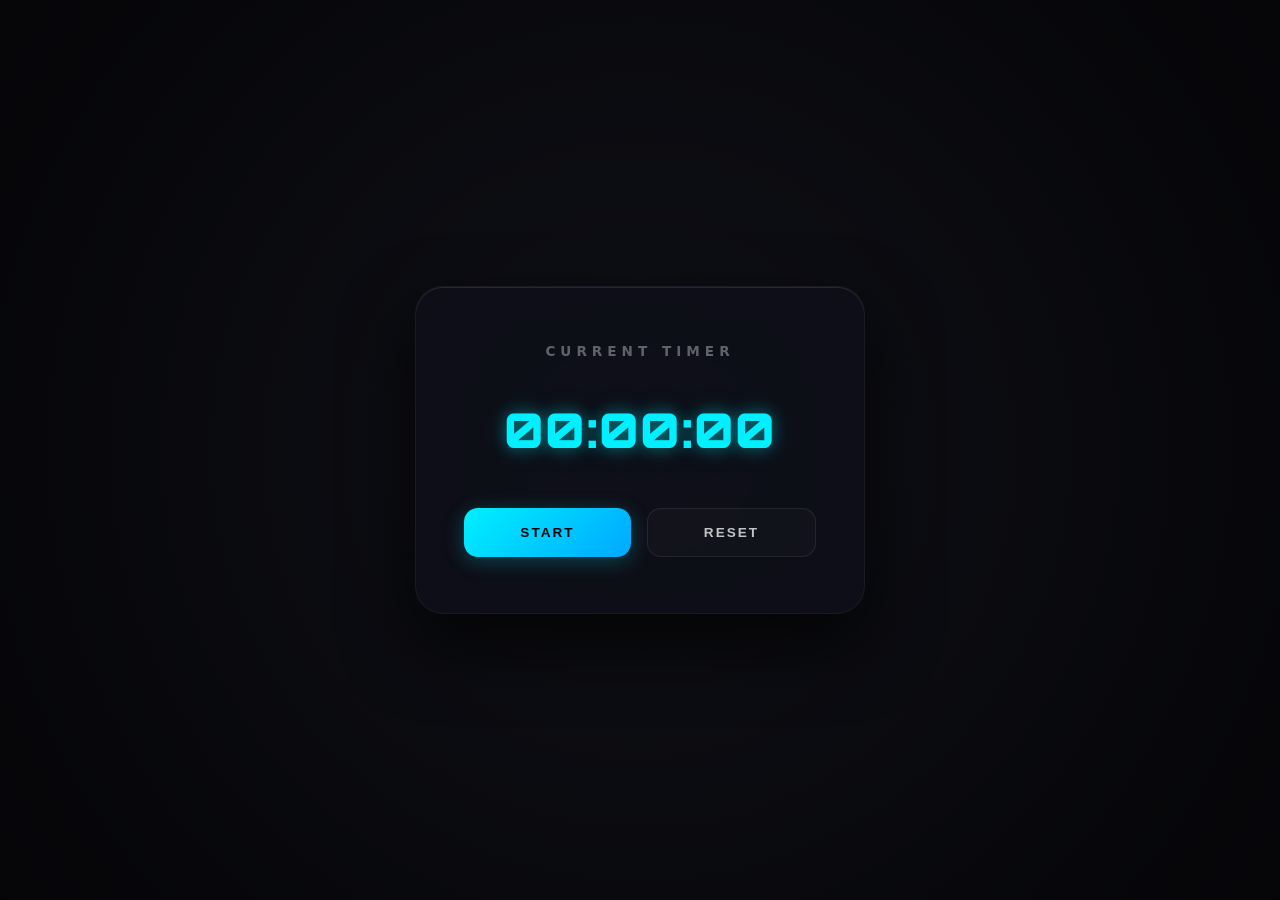
<file: DigitalTimer/index.html>
<!DOCTYPE html>
<html lang="en">
<head>
    <meta charset="UTF-8">
    <meta name="viewport" content="width=device-width, initial-scale=1.0">
    <title>Digital Countdown Timer</title>
    <!-- Importing the digital clock font -->
    <link rel="preconnect" href="https://fonts.googleapis.com">
    <link rel="preconnect" href="https://fonts.gstatic.com" crossorigin>
    <link href="https://fonts.googleapis.com/css2?family=Orbitron:wght@400..900&display=swap" rel="stylesheet">
    <link rel="stylesheet" href="style.css">
</head>
<body>
    <div class="timer-container">
        <h1>Current Timer</h1>
        
        <!-- The main glowing digital display -->
        <div class="time-display" id="display">00:00:00</div>
        
        <div class="controls">
            <button id="start-btn">START</button>
            <button id="reset-btn">RESET</button>
        </div>
    </div>

    <script src="script.js"></script>
</body>
</html>
</file>
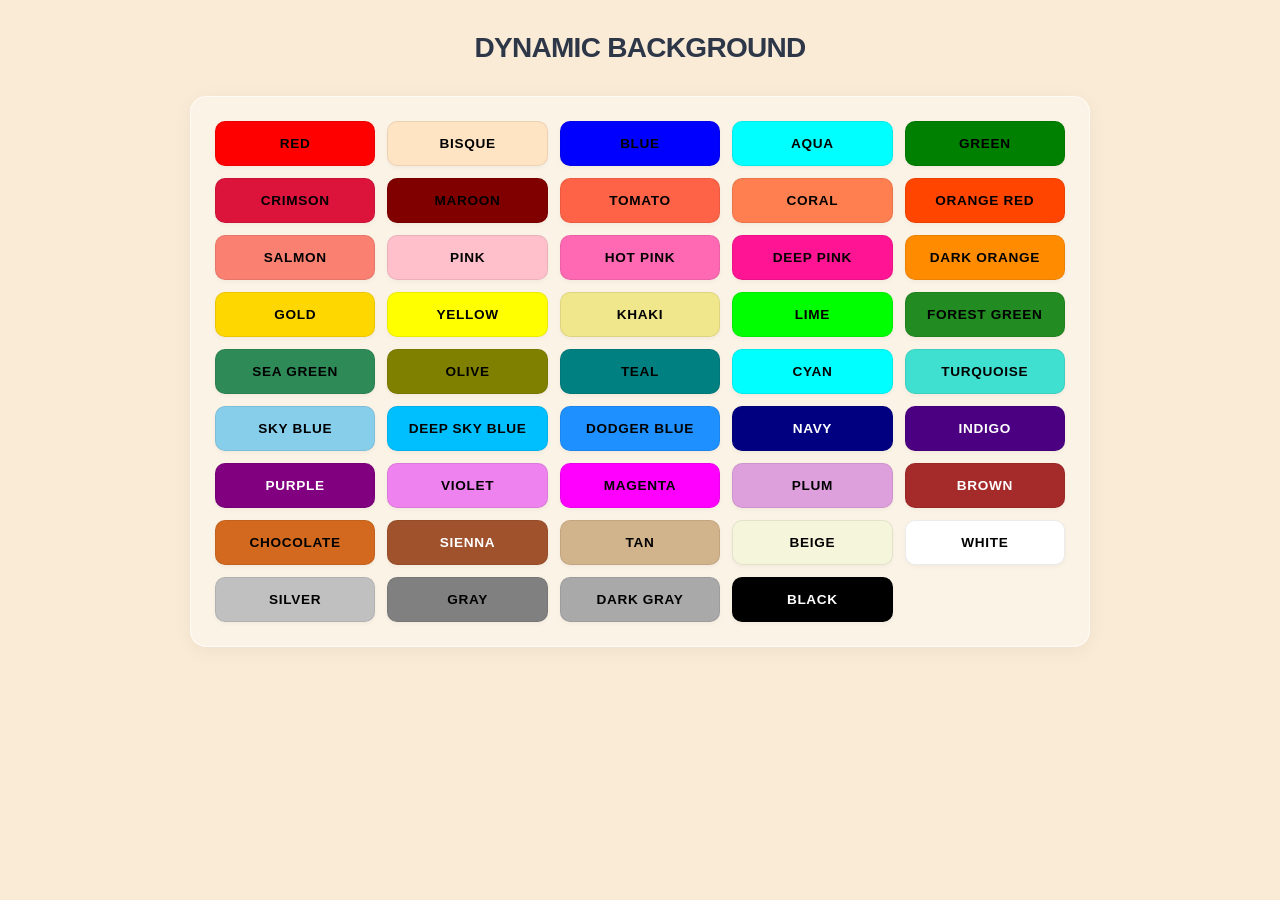
<file: Dynamic-Background/index.html>
<!DOCTYPE html>
<html lang="en">

<head>
    <meta charset="UTF-8">
    <meta name="viewport" content="width=device-width, initial-scale=1.0">
    <title>Document</title>
    <link rel="stylesheet"href="style.css">
</head>

<body style="background-color: antiquewhite;">
    <h1>DYNAMIC BACKGROUND</h1>
    <div id="parent">
        <button id="red" style="background-color:red;">RED</button>
        <button id="bisque" style="background-color:bisque;">BISQUE</button>
        <button id="blue" style="background-color:blue;">BLUE</button>
        <button id="aqua" style="background-color:aqua;">AQUA</button>
        <button id="green" style="background-color:green;">GREEN</button>
        <button id="crimson" style="background-color:crimson;">CRIMSON</button>
        <button id="maroon" style="background-color:maroon;">MAROON</button>
        <button id="tomato" style="background-color:tomato;">TOMATO</button>
        <button id="coral" style="background-color:coral;">CORAL</button>
        <button id="orangered" style="background-color:orangered;">ORANGE RED</button>
        <button id="salmon" style="background-color:salmon;">SALMON</button>
        <button id="pink" style="background-color:pink;">PINK</button>
        <button id="hotpink" style="background-color:hotpink;">HOT PINK</button>
        <button id="deeppink" style="background-color:deeppink;">DEEP PINK</button>

        <button id="darkorange" style="background-color:darkorange;">DARK ORANGE</button>
        <button id="gold" style="background-color:gold;">GOLD</button>
        <button id="yellow" style="background-color:yellow;">YELLOW</button>
        <button id="khaki" style="background-color:khaki;">KHAKI</button>

        <button id="lime" style="background-color:lime;">LIME</button>
        <button id="forestgreen" style="background-color:forestgreen;">FOREST GREEN</button>
        <button id="seagreen" style="background-color:seagreen;">SEA GREEN</button>
        <button id="olive" style="background-color:olive;">OLIVE</button>
        <button id="teal" style="background-color:teal;">TEAL</button>

        <button id="cyan" style="background-color:cyan;">CYAN</button>
        <button id="turquoise" style="background-color:turquoise;">TURQUOISE</button>
        <button id="skyblue" style="background-color:skyblue;">SKY BLUE</button>
        <button id="deepskyblue" style="background-color:deepskyblue;">DEEP SKY BLUE</button>
        <button id="dodgerblue" style="background-color:dodgerblue;">DODGER BLUE</button>
        <button id="navy" style="background-color:navy; color:white;">NAVY</button>

        <button id="indigo" style="background-color:indigo; color:white;">INDIGO</button>
        <button id="purple" style="background-color:purple; color:white;">PURPLE</button>
        <button id="violet" style="background-color:violet;">VIOLET</button>
        <button id="magenta" style="background-color:magenta;">MAGENTA</button>
        <button id="plum" style="background-color:plum;">PLUM</button>

        <button id="brown" style="background-color:brown; color:white;">BROWN</button>
        <button id="chocolate" style="background-color:chocolate;">CHOCOLATE</button>
        <button id="sienna" style="background-color:sienna; color:white;">SIENNA</button>
        <button id="tan" style="background-color:tan;">TAN</button>
        <button id="beige" style="background-color:beige;">BEIGE</button>

        <button id="white" style="background-color:white;">WHITE</button>
        <button id="silver" style="background-color:silver;">SILVER</button>
        <button id="gray" style="background-color:gray;">GRAY</button>
        <button id="darkgray" style="background-color:darkgray;">DARK GRAY</button>
        <button id="black" style="background-color:black; color:white;">BLACK</button>
    </div>
    <script src="script.js"></script>
</body>

</html>
</file>
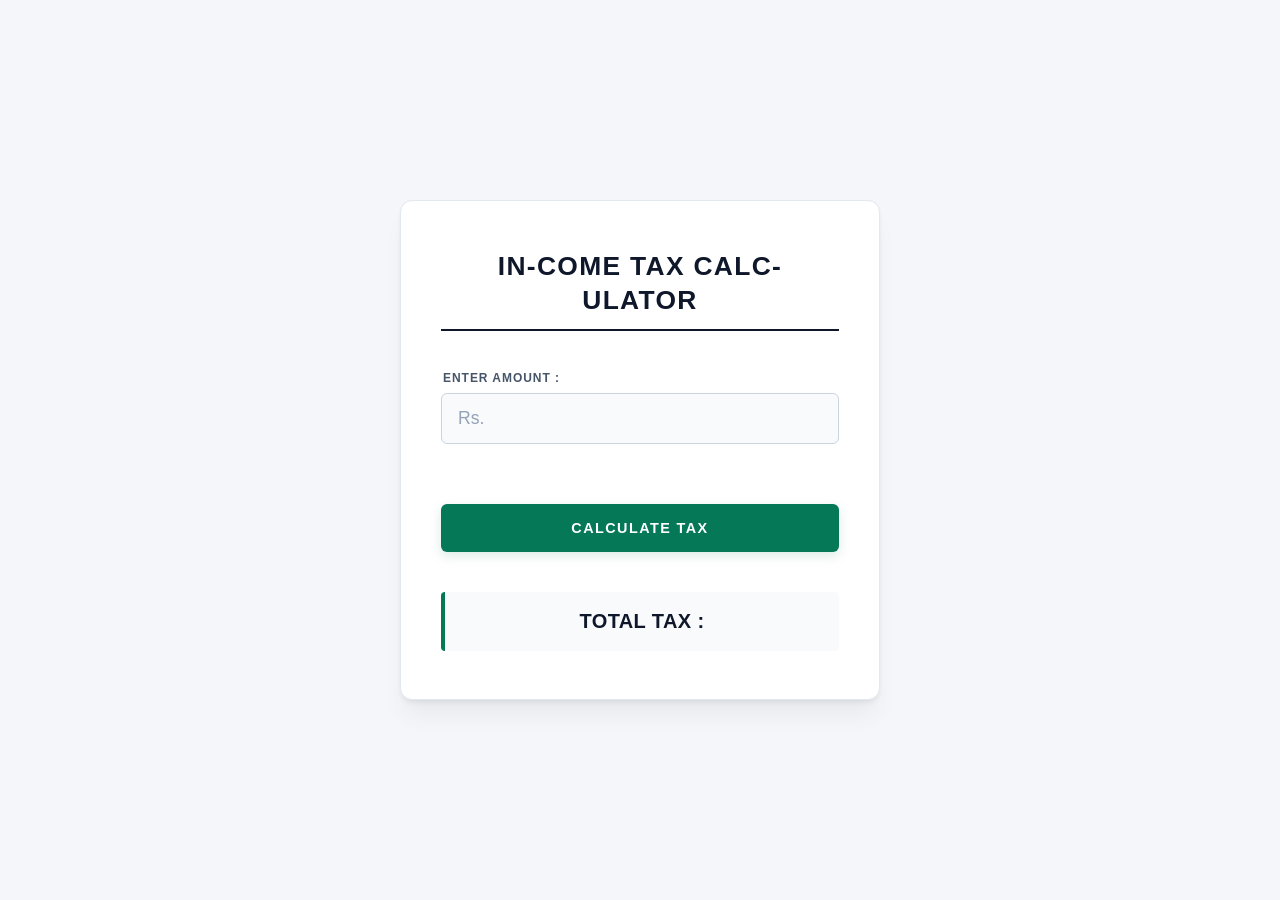
<file: IncomeTax/index.html>
<!DOCTYPE html>
<html lang="en">
<head>
    <meta charset="UTF-8">
    <meta name="viewport" content="width=device-width, initial-scale=1.0">
    <title>Document</title>
    <link rel="stylesheet"href="style.css">
</head>
<body>
    <div id="parent">
        <h1>IN-COME TAX CALC-ULATOR </h1>
        <form>
            <label for="income"> ENTER AMOUNT : </label>
            <input type="number" id ="income" name ="income"placeholder="Rs.">
            <br><br>
            <button type="submit">CALCULATE TAX  </button>
        </form>
    <h2>TOTAL TAX : </h2>
   </div>
<script src="script.js"></script> 
</body>
</html>
</file>
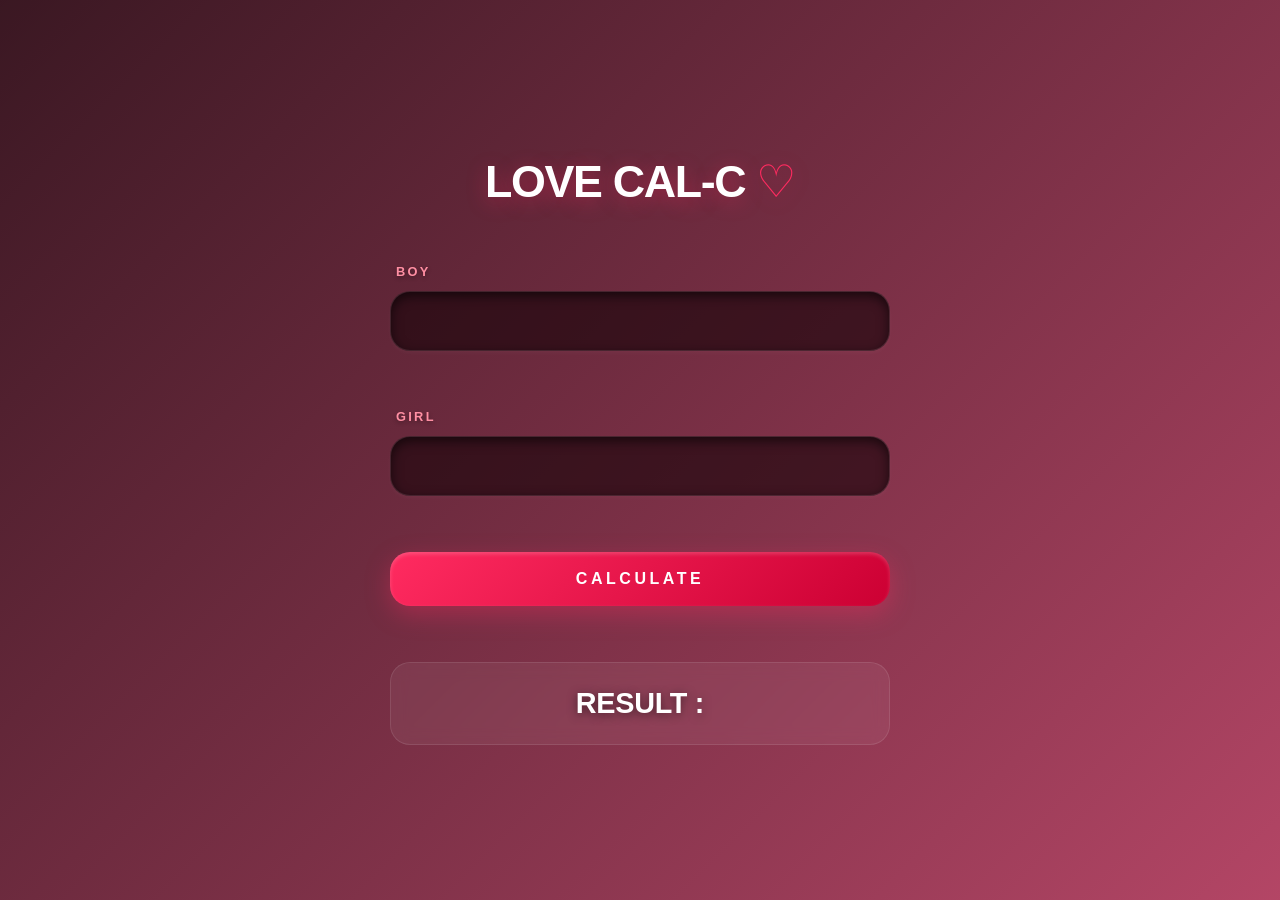
<file: LoveCalc/index.html>
<!DOCTYPE html>
<html lang="en">
<head>
    <meta charset="UTF-8">
    <meta name="viewport" content="width=device-width, initial-scale=1.0">
    <title>Document</title>
    <link rel ="stylesheet" href="style.css">
</head>
<body style="background-color:pink; color: rgb(18, 19, 20);display: flex;justify-content: center;align-items: center;height:100vh">
    <div id="parent">
         <form>
            <h1>LOVE CAL-C</h1>
            <label for="Boy">Boy</label>
            <input type="text"id="Boy"name="Boy">
            <br>
            <label for="Girl">Girl</label>
            <input type="text"id="Girl"name="Girl">
            <button type="submit">CALCULATE</button>
            <h2>RESULT : </h2>

         </form>
    </div>
    
</body>
<script src="script.js"></script>
</html>
</file>
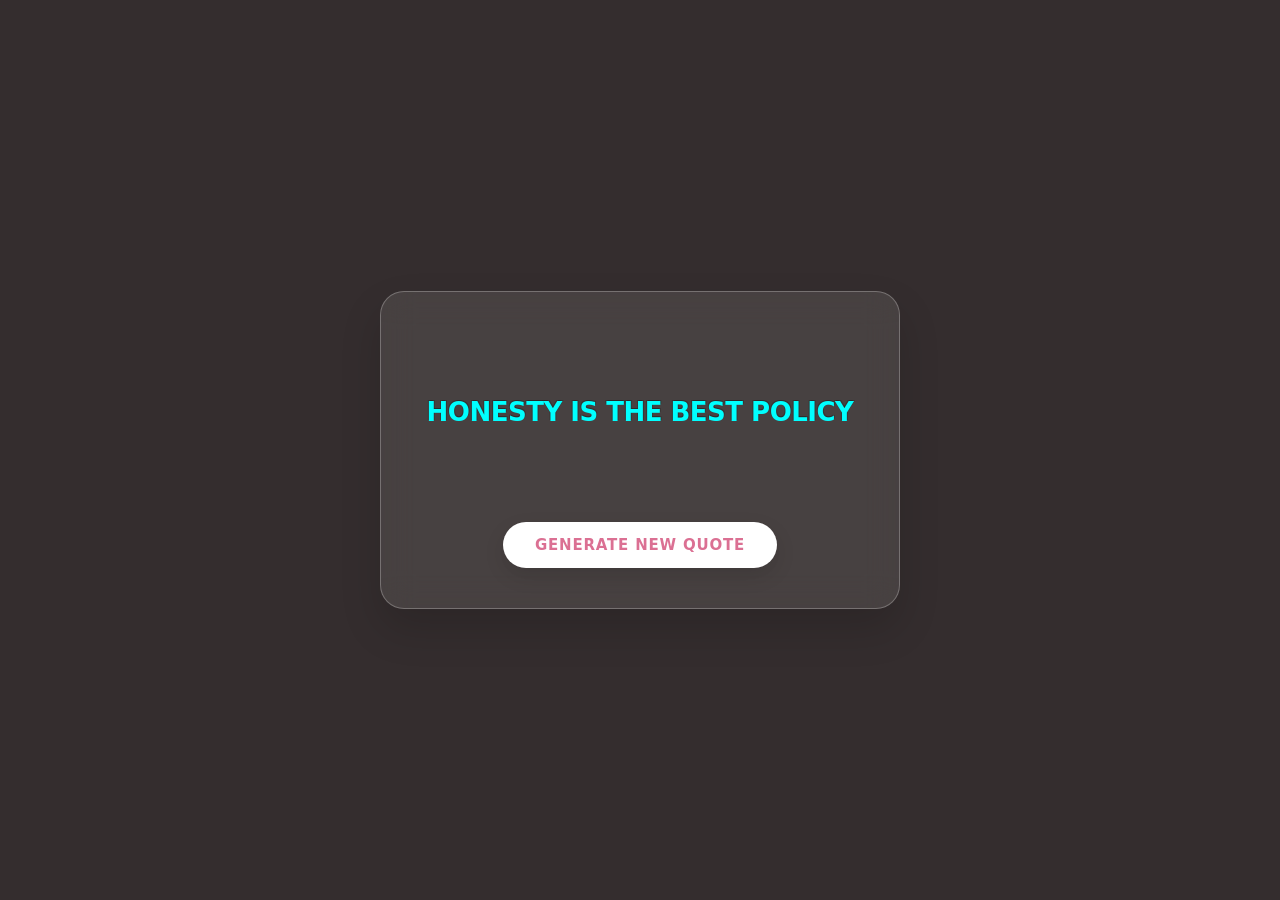
<file: Quote-Generator/index.html>
<!DOCTYPE html>
<html lang="en">
<head>
    <meta charset="UTF-8">
    <meta name="viewport" content="width=device-width, initial-scale=1.0">
    <title>Document</title>
    <link rel="stylesheet"href="./style.css">
</head>
<body style="background-color: rgb(52, 45, 46);">

    <div class="container" id="first">
        <!-- The quote text wrapper -->
        <div class="quote-box">
            <h1 id="quote">HONESTY IS THE BEST POLICY</h1>
        </div>
        <!-- The button is now neatly placed below the quote box zone -->
        <button id="quote-btn">GENERATE NEW QUOTE</button>
    </div>

    <script src="script.js"></script>
</body>
<script src="script.js"></script>
</body>
</html>
</file>
<file: DigitalTimer/style.css>
/* ==========================================================================
   1. RESET & SYSTEM DECORATION (Responsive Base)
   ========================================================================== */
* {
    box-sizing: border-box;
    margin: 0;
    padding: 0;
}

body {
    display: flex;
    justify-content: center;
    align-items: center;
    min-height: 100vh;
    padding: 20px; /* Prevents container from hitting screen edges on mobile devices */
    background: radial-gradient(circle at center, #0f1016 0%, #050508 100%);
    font-family: 'system-ui', -apple-system, BlinkMacSystemFont, sans-serif;
}

/* ==========================================================================
   2. MAIN CONTAINER (Premium Dark Glassmorphism)
   ========================================================================== */
.timer-container {
    background: rgba(15, 17, 26, 0.7);
    border: 1px solid rgba(255, 255, 255, 0.05);
    backdrop-filter: blur(20px);
    -webkit-backdrop-filter: blur(20px); /* Apple Safari Support */
    
    padding: clamp(2rem, 8vw, 3.5rem) clamp(1.5rem, 6vw, 3rem); /* Dynamic padding based on viewport */
    border-radius: 28px;
    text-align: center;
    box-shadow: 
        0 30px 70px rgba(0, 0, 0, 0.7),
        inset 0 1px 0 rgba(255, 255, 255, 0.1);
        
    width: 100%;
    max-width: 450px; /* Max size on desktop monitors */
    transition: transform 0.3s cubic-bezier(0.4, 0, 0.2, 1);
}

/* Elegant lift effect when hovering on desktop */
.timer-container:hover {
    transform: translateY(-5px);
}

/* ==========================================================================
   3. TYPOGRAPHY & DIGITAL CLOCK GLOW
   ========================================================================== */
h1 {
    color: rgba(255, 255, 255, 0.35);
    font-size: 0.85rem;
    font-weight: 700;
    letter-spacing: 5px;
    margin-bottom: 2.5rem;
    text-transform: uppercase;
}

/* The Core Digital Display Layout */
.time-display {
    font-family: 'Orbitron', monospace;
    /* Fluid font size: Scales beautifully between 3.2rem on mobile and 5rem on desktop */
    font-size: clamp(1.2rem, 6vw, 3rem); 
    font-weight: 900;
    color: #00f0ff; /* Electric Neon Cyan */
    margin-bottom: 3rem;
    letter-spacing: 1px;
    font-variant-numeric: tabular-nums; /* Critical: Stops numbers from jumping side-to-side */
    
    /* Multilayered high-fidelity neon text glow */
    text-shadow: 
        0 0 15px rgba(0, 240, 255, 0.4),
        0 0 30px rgba(0, 240, 255, 0.15);
}

/* ==========================================================================
   4. RESPONSIBLE GRID CONTROLS (Buttons)
   ========================================================================== */
.controls {
    display: flex;
    gap: 16px;
    justify-content: center;
    width: 100%;
}

button {
    flex: 1; /* Forces both buttons to have identical width automatically */
    background: rgba(255, 255, 255, 0.02);
    border: 1px solid rgba(255, 255, 255, 0.08);
    color: rgba(255, 255, 255, 0.75);
    padding: 16px 24px;
    font-size: 0.85rem;
    font-weight: 700;
    text-transform: uppercase;
    border-radius: 14px;
    cursor: pointer;
    letter-spacing: 2px;
    transition: all 0.2s cubic-bezier(0.4, 0, 0.2, 1);
}

/* Premium Highlight style for the Primary START button */
#start-btn {
    background: linear-gradient(135deg, #00f0ff 0%, #00a8ff 100%);
    color: #050508;
    border: none;
    font-weight: 800;
    box-shadow: 0 4px 20px rgba(0, 240, 255, 0.25);
}

/* Button Interactive Hover Animations */
button:hover {
    color: #ffffff;
    background: rgba(255, 255, 255, 0.06);
    border-color: rgba(255, 255, 255, 0.2);
    transform: translateY(-2px);
}

#start-btn:hover {
    filter: brightness(1.15);
    box-shadow: 0 6px 24px rgba(0, 240, 255, 0.45);
}

/* Micro-interaction: Pressed click state */
button:active {
    transform: translateY(1px);
}

/* ==========================================================================
   5. BREAKPOINTS (For Extremely Small Smart Phones)
   ========================================================================== */
@media (max-width: 380px) {
    .timer-container {
        padding: 2rem 1.25rem;
    }
    
    .controls {
        flex-direction: column; /* Safely stacks buttons vertically if the screen gets too narrow */
        gap: 12px;
    }
    
    button {
        width: 100%;
    }
}
</file>
<file: Dynamic-Background/style.css>
/* Reset & Base Styles */
* {
  margin: 0;
  padding: 0;
  box-sizing: border-box;
}

body {
  font-family: -apple-system, BlinkMacSystemFont, "Segoe UI", Roboto, Helvetica, Arial, sans-serif;
  min-height: 100vh;
  display: flex;
  flex-direction: column;
  align-items: center;
  justify-content: flex-start;
  padding: 2rem 1rem;
  transition: background-color 0.4s ease, color 0.4s ease;
}

h1 {
  font-size: 1.75rem;
  font-weight: 600;
  margin-bottom: 2rem;
  color: #2d3748;
  letter-spacing: -0.025em;
}

/* Parent Container: Turning it into a clean, responsive grid layout */
#parent {
  display: grid;
  grid-template-columns: repeat(auto-fill, minmax(140px, 1fr));
  gap: 12px;
  width: 100%;
  max-width: 900px;
  background: rgba(255, 255, 255, 0.4);
  backdrop-filter: blur(8px);
  padding: 1.5rem;
  border-radius: 16px;
  box-shadow: 0 4px 20px rgba(0, 0, 0, 0.05);
  border: 1px solid rgba(255, 255, 255, 0.6);
}

/* Button Styling: Making them look premium */
button {
  all: unset; /* Clear default browser button clunkiness */
  display: flex;
  align-items: center;
  justify-content: center;
  padding: 14px 10px;
  font-size: 0.85rem;
  font-weight: 600;
  text-transform: uppercase;
  letter-spacing: 0.05em;
  border-radius: 10px;
  cursor: pointer;
  text-align: center;
  
  /* Smooth transitions for animations */
  transition: transform 0.2s cubic-bezier(0.175, 0.885, 0.32, 1.275), 
              box-shadow 0.2s ease, 
              filter 0.2s ease;
  
  /* Subtle border to keep bright colors distinct from light backgrounds */
  border: 1px solid rgba(0, 0, 0, 0.08);
  box-shadow: 0 2px 4px rgba(0, 0, 0, 0.04);
}

/* Hover Effects */
button:hover {
  transform: translateY(-3px);
  box-shadow: 0 6px 14px rgba(0, 0, 0, 0.12);
  filter: brightness(1.08); /* Makes the color pop slightly on hover */
}

/* Click/Active State Effect */
button:active {
  transform: translateY(-1px);
  box-shadow: 0 2px 6px rgba(0, 0, 0, 0.08);
  filter: brightness(0.95);
}

/* Responsive adjustments for tiny screens */
@media (max-width: 480px) {
  #parent {
    grid-template-columns: repeat(auto-fill, minmax(100px, 1fr));
    gap: 8px;
    padding: 1rem;
  }
  
  button {
    padding: 10px 6px;
    font-size: 0.75rem;
  }
}
</file>
<file: IncomeTax/style.css>
/* Core Grid Canvas & Professional Theme */
* {
  margin: 0;
  padding: 0;
  box-sizing: border-box;
}

body {
  font-family: -apple-system, BlinkMacSystemFont, "Segoe UI", Roboto, "Helvetica Neue", Arial, sans-serif;
  background-color: #f4f6f9; /* Soft, clean corporate light gray background */
  color: #1a202c;
  min-height: 100vh;
  display: flex;
  align-items: center;
  justify-content: center;
  padding: 2rem 1rem;
}

/* Master Accounting Card Layout (#parent) */
#parent {
  width: 100%;
  max-width: 480px;
  background: #ffffff;
  padding: 3rem 2.5rem;
  border-radius: 12px;
  border: 1px solid #e2e8f0; /* Crisp financial sheet border border */
  box-shadow: 0 4px 6px -1px rgba(0, 0, 0, 0.05), 
              0 2px 4px -1px rgba(0, 0, 0, 0.03),
              0 20px 25px -5px rgba(0, 0, 0, 0.05);
}

form {
  display: flex;
  flex-direction: column;
  width: 100%;
}

/* Corporate Financial Header Typography */
h1 {
  font-size: 1.65rem;
  font-weight: 700;
  color: #0f172a; /* Slate black ledger tone */
  text-transform: uppercase;
  letter-spacing: 0.05em;
  text-align: center;
  margin-bottom: 2.5rem;
  line-height: 1.3;
  border-bottom: 2px solid #0f172a; /* Ledger underline accent */
  padding-bottom: 12px;
}

/* Form Input Label Layout */
label {
  font-size: 0.75rem;
  font-weight: 700;
  text-transform: uppercase;
  letter-spacing: 0.08em;
  color: #475569; /* Balanced slate gray */
  margin-bottom: 0.5rem;
  padding-left: 2px;
}

/* Secure Ledger-Style Input Field */
input[type="number"] {
  width: 100%;
  padding: 14px 16px;
  background-color: #f8fafc;
  border: 1.5px solid #cbd5e1;
  border-radius: 6px;
  font-size: 1.1rem;
  font-weight: 600;
  color: #0f172a;
  outline: none;
  transition: all 0.2s ease;
  margin-bottom: 1.5rem;
}

input[type="number"]:focus {
  background-color: #ffffff;
  border-color: #0284c7; /* Executive blue focus border */
  box-shadow: 0 0 0 4px rgba(2, 132, 199, 0.1);
}

/* Clean Placeholder Contrast */
input[type="number"]::placeholder {
  color: #94a3b8;
  font-weight: 400;
}

/* Executive Emerald Submit Button */
button[type="submit"] {
  all: unset;
  display: flex;
  align-items: center;
  justify-content: center;
  background-color: #047857; /* Financial growth green */
  color: #ffffff;
  padding: 16px 0;
  font-size: 0.9rem;
  font-weight: 700;
  text-transform: uppercase;
  letter-spacing: 0.1em;
  border-radius: 6px;
  cursor: pointer;
  box-shadow: 0 4px 12px rgba(4, 120, 87, 0.15);
  transition: all 0.2s ease;
}

button[type="submit"]:hover {
  background-color: #065f46;
  box-shadow: 0 6px 16px rgba(4, 120, 87, 0.25);
  transform: translateY(-1px);
}

button[type="submit"]:active {
  background-color: #064e3b;
  transform: translateY(0);
}

/* Statement Balance Result Display */
h2 {
  font-size: 1.25rem;
  font-weight: 700;
  color: #0f172a;
  text-align: center;
  margin-top: 2.5rem;
  padding: 18px;
  background-color: #f8fafc; /* Recessed structural summary block */
  border-left: 4px solid #047857; /* Balance accent band */
  border-radius: 4px;
  letter-spacing: 0.02em;
}

/* Mobile Responsive Optimization */
@media (max-width: 480px) {
  #parent {
    padding: 2rem 1.5rem;
  }

  h1 {
    font-size: 1.35rem;
    margin-bottom: 2rem;
  }

  input[type="number"] {
    padding: 12px 14px;
    font-size: 1rem;
  }

  button[type="submit"] {
    padding: 14px 0;
  }
}
</file>
<file: LoveCalc/style.css>
/* Global Reset & Screen Canvas Setup */
* {
  margin: 0;
  padding: 0;
  box-sizing: border-box;
}

body {
  font-family: -apple-system, BlinkMacSystemFont, "Segoe UI", Roboto, sans-serif;
  min-height: 100vh;
  display: flex;
  align-items: center;
  justify-content: center;
  padding: 2rem 1.5rem;
  background: linear-gradient(135deg, rgba(31, 0, 11, 0.88) 0%, rgba(139, 4, 47, 0.65) 100%), 
              url('https://images.unsplash.com/photo-1518199266791-5375a83190b7?q=80&w=1200');
  background-size: cover;
  background-position: center;
  background-repeat: no-repeat;
  background-attachment: fixed;
}

/* The Smooth Textured Core */
#parent {
  width: 100%;
  max-width: 500px;
  background: transparent;
  position: relative;
}

form {
  display: flex;
  flex-direction: column;
  width: 100%;
}

/* High-End Decorative Typography */
h1 {
  font-size: 2.8rem;
  font-weight: 900;
  color: #ffffff;
  text-align: center;
  letter-spacing: -0.03em;
  margin-bottom: 3.5rem;
  text-shadow: 0 4px 20px rgba(255, 43, 96, 0.4);
}

h1::after {
  content: ' ♡';
  color: #ff2b60;
  font-weight: 300;
}

/* Neumorphic Textured Inputs */
label {
  font-size: 0.8rem;
  font-weight: 700;
  text-transform: uppercase;
  letter-spacing: 0.18em;
  color: #ff8fa3;
  margin-bottom: 0.75rem;
  padding-left: 6px;
  text-shadow: 0 2px 4px rgba(0, 0, 0, 0.3);
}

input[type="text"] {
  width: 100%;
  padding: 18px 24px;
  background: rgba(20, 2, 8, 0.6);
  border: 1px solid rgba(255, 255, 255, 0.08);
  border-radius: 20px;
  font-size: 1.15rem;
  color: #ffffff;
  font-weight: 500;
  outline: none;
  margin-bottom: 2.5rem;
  box-shadow: inset 0 4px 12px rgba(0, 0, 0, 0.6), 
              0 2px 4px rgba(255, 255, 255, 0.03);
  transition: all 0.3s ease;
}

input[type="text"]:focus {
  background: rgba(20, 2, 8, 0.8);
  border-color: #ff2b60;
  box-shadow: inset 0 2px 8px rgba(0, 0, 0, 0.8), 
              0 0 18px rgba(255, 43, 96, 0.3);
}

input[type="text"]::placeholder {
  color: rgba(255, 255, 255, 0.3);
}

/* Glowing Velvet Statement Button */
button[type="submit"] {
  all: unset;
  display: flex;
  align-items: center;
  justify-content: center;
  background: linear-gradient(135deg, #ff2b60 0%, #cc0033 100%);
  color: #ffffff;
  padding: 18px 0;
  font-size: 1rem;
  font-weight: 700;
  text-transform: uppercase;
  letter-spacing: 0.22em;
  border-radius: 20px;
  cursor: pointer;
  margin-top: 1rem;
  box-shadow: 0 8px 25px rgba(255, 43, 96, 0.35),
              inset 0 2px 4px rgba(255, 255, 255, 0.2);
  transition: all 0.3s cubic-bezier(0.25, 0.8, 0.25, 1);
}

button[type="submit"]:hover {
  transform: translateY(-2px);
  box-shadow: 0 12px 30px rgba(255, 43, 96, 0.5),
              inset 0 2px 4px rgba(255, 255, 255, 0.4);
  filter: brightness(1.05);
}

button[type="submit"]:active {
  transform: translateY(1px);
  box-shadow: 0 4px 15px rgba(255, 43, 96, 0.3);
}

/* Floating Light Result Area */
h2 {
  font-size: 1.8rem;
  font-weight: 800;
  color: #ffffff;
  text-align: center;
  margin-top: 3.5rem;
  padding: 1.5rem;
  background: rgba(255, 255, 255, 0.06);
  backdrop-filter: blur(8px);
  -webkit-backdrop-filter: blur(8px);
  border-radius: 20px;
  border: 1px solid rgba(255, 255, 255, 0.1);
  letter-spacing: -0.01em;
  text-shadow: 0 2px 10px rgba(0, 0, 0, 0.5);
  animation: dynamicGlow 0.5s ease-out;
}

/* Responsive Optimizations */
@media (max-width: 480px) {
  h1 {
    font-size: 2.2rem;
    margin-bottom: 2.5rem;
  }
  
  input[type="text"] {
    padding: 15px 18px;
    font-size: 1rem;
    margin-bottom: 2rem;
  }
  
  button[type="submit"] {
    padding: 15px 0;
    font-size: 0.9rem;
  }
  
  h2 {
    font-size: 1.4rem;
    margin-top: 2.5rem;
  }
}

@keyframes dynamicGlow {
  from {
    opacity: 0;
    transform: scale(0.96);
  }
  to {
    opacity: 1;
    transform: scale(1);
  }
}
</file>
<file: Quote-Generator/style.css>
/* ==========================================================================
   1. GLOBAL RESETS & BASE VARIABLES
   ========================================================================== */
* {
    margin: 0;
    padding: 0;
    box-sizing: border-box;
    font-family: 'Inter', system-ui, -apple-system, sans-serif;
}

body {
    display: flex;
    justify-content: center;
    align-items: center;
    min-height: 100vh;
    background-color: palevioletred; /* Keeping your core canvas theme color */
    padding: 20px;
    overflow-x: hidden;
}

/* ==========================================================================
   2. APP CONTAINER (CENTRALIZED GLASS CARD)
   ========================================================================== */
.container {
    background: rgba(209, 210, 207, 0.12); /* Modern frosted-glass finish */
    backdrop-filter: blur(16px);
    -webkit-backdrop-filter: blur(16px);
    border: 1px solid rgba(255, 255, 255, 0.25);
    
    width: 100%;
    max-width: 520px; /* Perfectly bounds the layout width on desktop */
    padding: 40px 30px;
    border-radius: 24px;
    box-shadow: 0 20px 40px rgba(0, 0, 0, 0.15);
    text-align: center;
    
    /* Layout Lock: Forces layout elements to stack strictly vertically */
    display: flex;
    flex-direction: column;
    align-items: center;
    transition: all 0.3s ease;
}

/* ==========================================================================
   3. THE QUOTE LAYOUT BOX (STABILIZER BLOCK)
   ========================================================================== */
.quote-box {
    /* Locks structural space so text height shifts never move your button */
    min-height: 160px; 
    width: 100%;
    display: flex;
    justify-content: center;
    align-items: center;
    margin-bottom: 30px;
    padding: 0 10px;
}

h1 {
    color: aqua; /* Preserving your signature aesthetic text color */
    font-size: 26px;
    font-weight: 700;
    line-height: 1.5;
    letter-spacing: -0.5px;
    text-shadow: 0 2px 10px rgba(7, 3, 3, 0.1);
    word-wrap: break-word;
     text-shadow: 
        -1px -1px 0 rgba(0, 0, 0, 0.2),  
         1px -1px 0 rgba(0, 0, 0, 0.2);
}    

/* ==========================================================================
   4. PREMIUM HIGH-INTERACTION BUTTON
   ========================================================================== */
button {
    background: #ffffff;
    color: palevioletred; /* Button text beautifully punches through with background color */
    border: none;
    padding: 14px 32px;
    border-radius: 50px;
    font-size: 15px;
    font-weight: 700;
    letter-spacing: 0.8px;
    cursor: pointer;
    box-shadow: 0 8px 20px rgba(0, 0, 0, 0.12);
    
    /* Smooth transition for modern micro-animations */
    transition: transform 0.2s cubic-bezier(0.175, 0.885, 0.32, 1.275), 
                box-shadow 0.2s ease, 
                background-color 0.2s ease;
}

button:hover {
    transform: translateY(-3px); /* Interactive click-me hover float */
    box-shadow: 0 12px 24px rgba(0, 0, 0, 0.2);
    background: #fff3f5; /* Subtle layout warmth on hover */
}

button:active {
    transform: translateY(-1px); /* Tactile click response */
    box-shadow: 0 4px 10px rgba(0, 0, 0, 0.15);
}

/* ==========================================================================
   5. DEEP RESPONSIVE SCALING (MOBILE ADAPTATION)
   ========================================================================== */
@media (max-width: 480px) {
    body {
        padding: 16px;
    }

    .container {
        padding: 35px 20px; /* Margins shrink slightly on tiny screens to save content space */
        border-radius: 20px;
    }

    .quote-box {
        min-height: 180px; /* Gives long mobile stacked text columns extra baseline structural height */
        margin-bottom: 25px;
    }

    h1 {
        font-size: 21px; /* Downscales font dynamically so titles don't overflow viewports */
        line-height: 1.4;
    }

    button {
        width: 100%; /* Spans button cleanly across card for zero-friction thumb tapping */
        padding: 14px 20px;
        font-size: 14px;
    }
}
</file>
